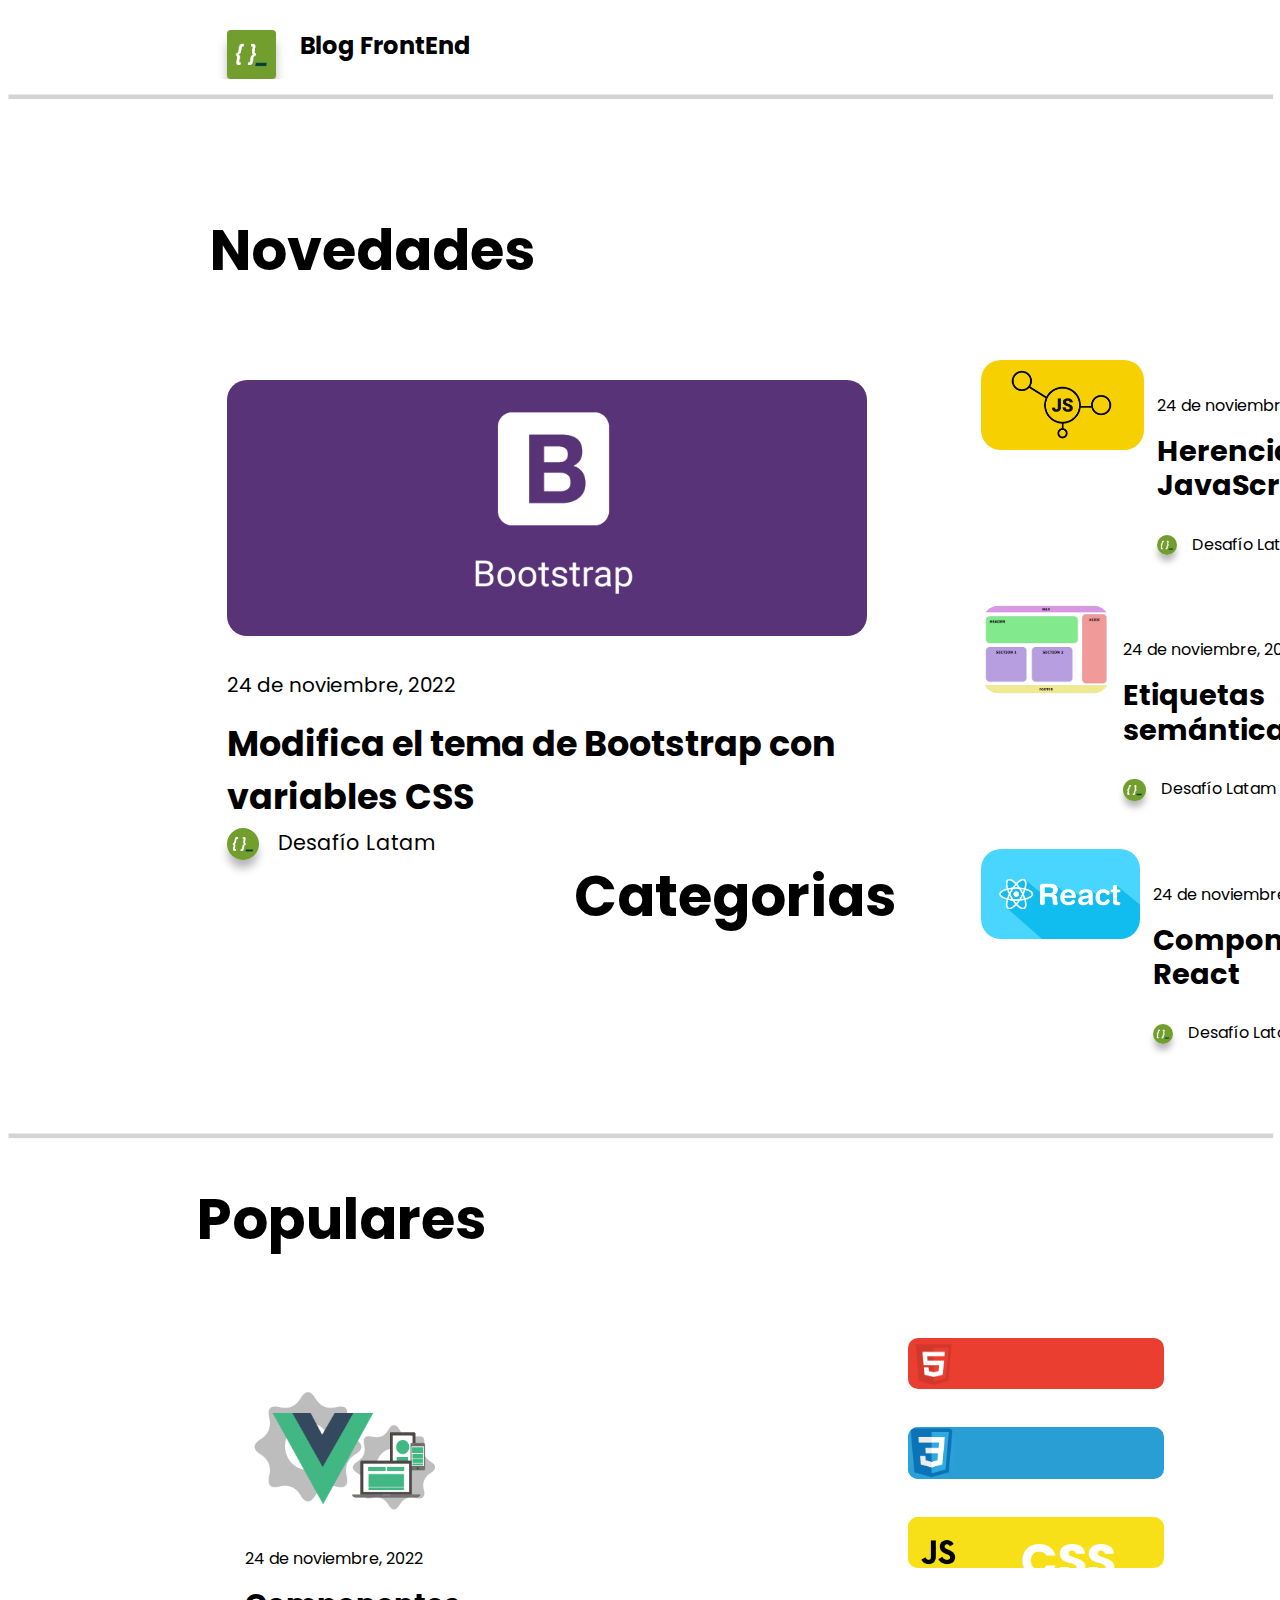
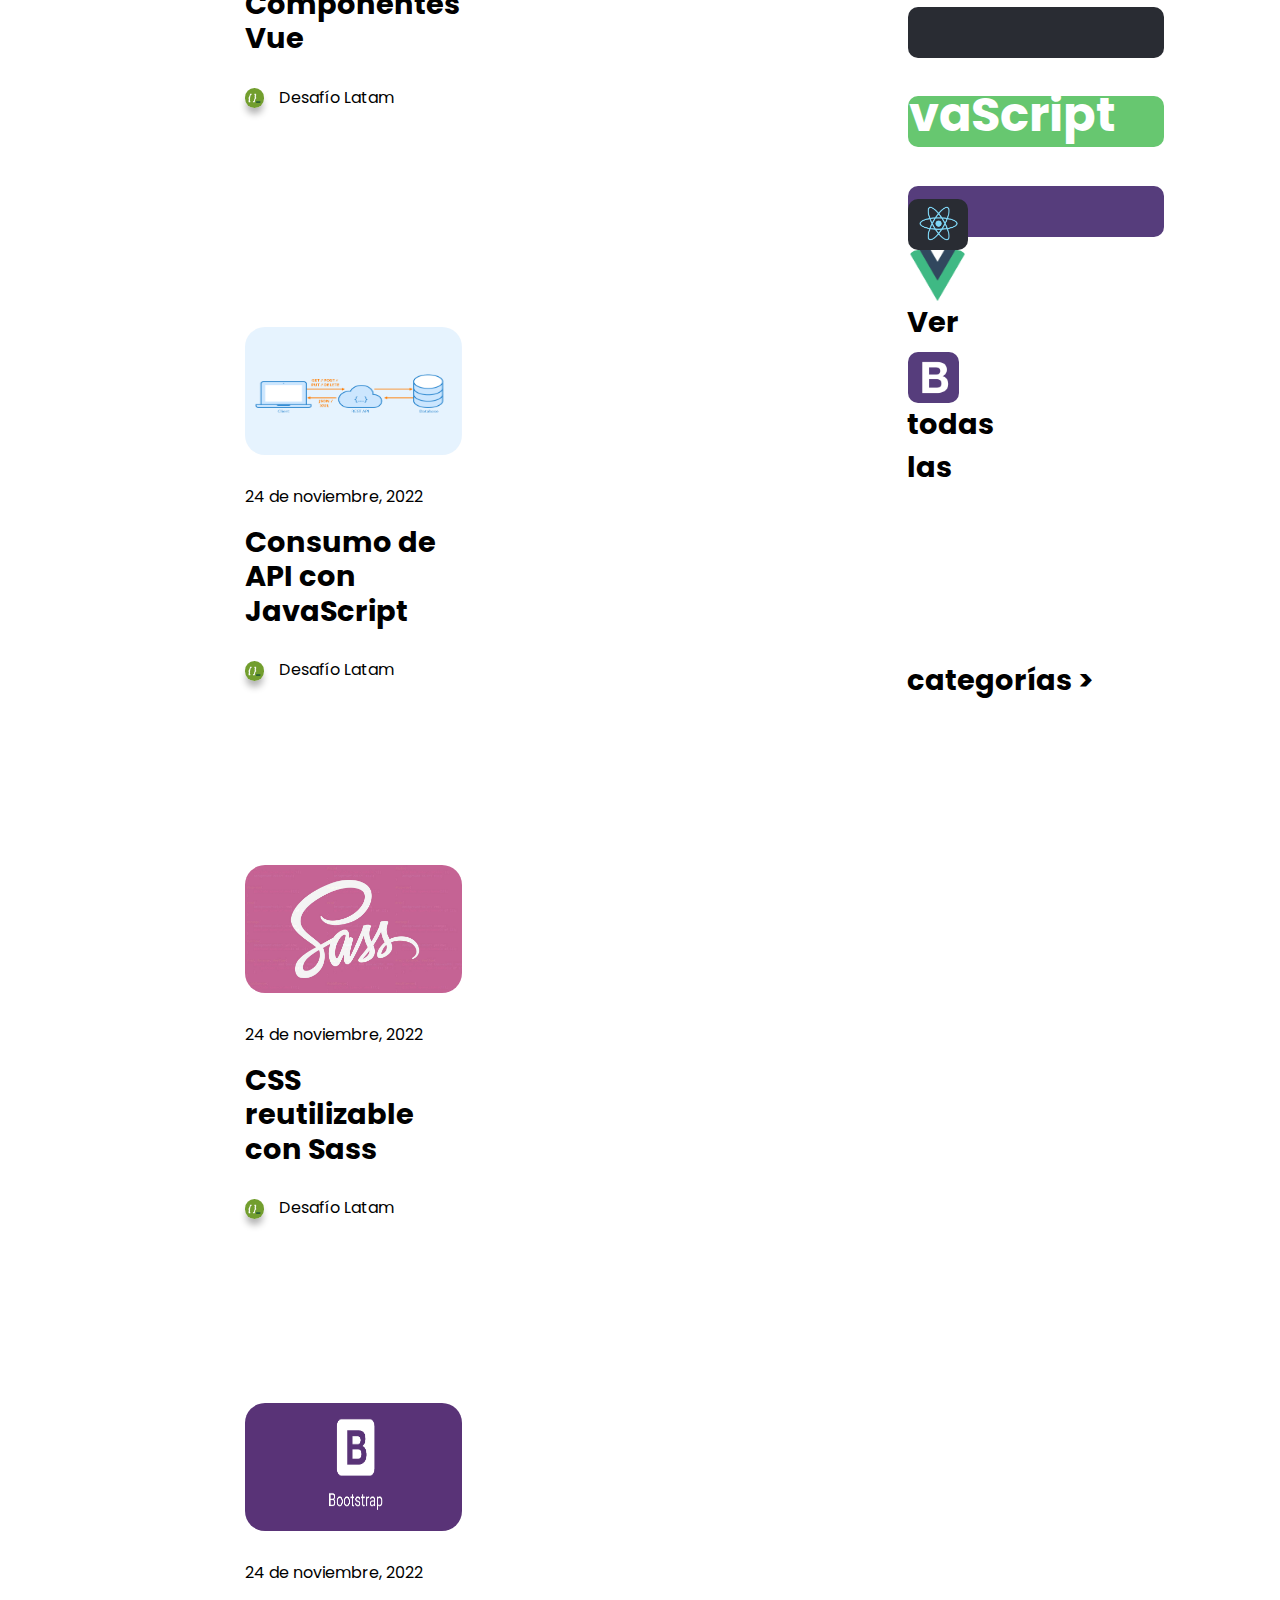
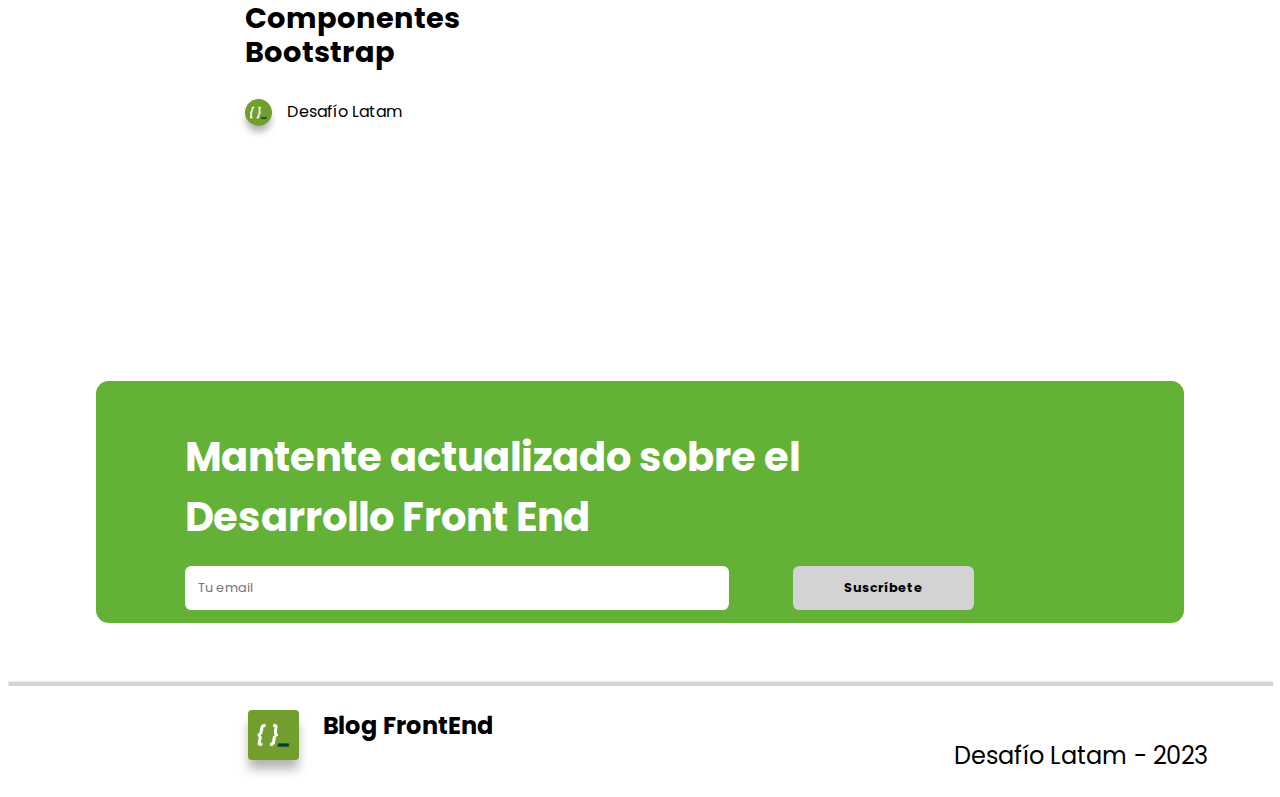
<file: index.html>
<!DOCTYPE html>
<html lang="en">
<head>
    <meta charset="UTF-8">
    <meta name="viewport" content="width=device-width, initial-scale=1.0">
    <title>Desafío - Blog FrontEnd con Sass</title>
    <link rel="shortcut icon" type="image/png" href="assets/img/8_3-front-end-development-1.svg">
    <link rel="stylesheet" href="assets/css/style.css">
    <link rel="preconnect" href="https://fonts.googleapis.com">
    <link rel="preconnect" href="https://fonts.gstatic.com" crossorigin>
    <link href="https://fonts.googleapis.com/css2?family=Open+Sans:ital,wght@0,300..800;1,300..800&family=Poppins:ital,wght@0,100;0,200;0,300;0,400;0,500;0,600;0,700;0,800;0,900;1,100;1,200;1,300;1,400;1,500;1,600;1,700;1,800;1,900&family=Raleway:ital,wght@0,100..900;1,100..900&display=swap" rel="stylesheet">
    
</head>
<body>
    <header>
        <div class="header">
          <a class="header__a" href="#"><img class="header__img"src="assets/img/logos/adl.png" alt="Blog FrontEnd Logo">Blog FrontEnd</a>
        </div>
        <hr class="header__lineageneral">
      </header>    
<!-- navbar-->
      <main class="main">
        <h1 class="main__title"> Novedades</h1>
        <div class="main__container">
            <section class="main__container--novedadprincipal" >
             <a href="detallepost.html"><img src="assets/img/posts/bootstrap.png"  class="main__img--novedadesprincipal" ></a> 
                <br>
                <h4 class=" main__h4--novedadesprincipales">24 de noviembre, 2022</h4>
                <h3 class="main__h3--novedadesprincipales">Modifica el tema de Bootstrap con variables CSS</h3>
                <a class="mainnovedades__a--secundaria" href="#"><img class="mainnovedades__logo--desafiolatam" src="assets/img/logos/adl.png" alt="Blog FrontEnd Logo">Desafío Latam</a>
            </section>
<!-- contenedor principal secundario -->
            <section class="main__containernovedadesecundarias">
                <div class="main__cardsnovedadesecundarias">
                    <img src="assets/img/posts/Herencia-JS.png"  class="main__img--novedadessecundaria">
                    <div class="mainnovedades__contenidocardsecundaria">
                        <h4 class="main__h4--secundaria">24 de noviembre, 2022</h4>
                        <h3 class="main__h3--secundaria">Herencia en <br>JavaScript</h3>
                        <a class="novedades__a--secundaria" href="#"><img class="novedades__logo--desafiopequeño" src="assets/img/logos/adl.png" alt="Blog FrontEnd Logo">Desafío Latam</a> 
                    </div>
                </div>
                <div class="main__cardsnovedadesecundarias">
                    <img src="assets/img/posts/Etiquetas-semánticas-HTML.png" class="main__img--novedadessecundaria main__img--modificacion">
                    <div class="mainnovedades__contenidocardsecundaria">
                        <h4 class="main__h4--secundaria">24 de noviembre, 2022</h4>
                        <h3 class=" main__h3--secundaria">Etiquetas <br> semánticas</h3>
                        <a class="novedades__a--secundaria" href="#"><img class="novedades__logo--desafiopequeño" src="assets/img/logos/adl.png" alt="Blog FrontEnd Logo">Desafío Latam</a>         
                    </div>
                </div>
                <div class="main__cardsnovedadesecundarias">
                    <img src="assets/img/posts/reactComponents.png" class="main__img--novedadessecundaria">
                    <div class="mainnovedades__contenidocardsecundaria">
                        <h4 class="main__h4--secundaria">24 de noviembre, 2022</h4>
                        <h3 class="main__h3--secundaria">Componentes <br> React</h3>
                        <a class="novedades__a--secundaria" href="#"><img class="novedades__logo--desafiopequeño" src="assets/img/logos/adl.png" alt="Blog FrontEnd Logo">Desafío Latam</a>
                    </div>
                </div>
            </section>
        </div>
      </main>
    
      <hr class="header__lineageneral">
<!-- contenedor secundario populares y categorias -->

      <section class="populares">
          <h1 class=" populares__title--populares">Populares</h1>
<!-- contenedor secundario populares-->
        <div class="popular__contenedor">
            <div class="populares__contenedorcard">
                <section class="popularescontenedor__card">
                    <img src="assets/img/posts/vue-components.png" class="populares__img">
                    <br>
                    <h4 class="main__h4--secundaria">24 de noviembre, 2022</h4>
                    <h3 class=" main__h3--secundaria">Componentes Vue</h3>
                  <a class="populares__a--secundaria" href="#"><img class="populares__logo--desafiopequeño" src="assets/img/logos/adl.png" alt="Blog FrontEnd Logo">Desafío Latam</a>
                    </section>
  
                <section class="popularescontenedor__card">
                    <div class="content__card">
                        <img src="assets/img/posts/api-js.png" class="populares__img ">
                    </div>
                    <h4 class="main__h4--secundaria ">24 de noviembre, 2022</h4>
                    <h3 class="main__h3--secundaria">Consumo de API con <br>JavaScript</h3>
                      <a class="populares__a--secundaria" href="#"><img class="populares__logo--desafiopequeño" src="assets/img/logos/adl.png" alt="Blog FrontEnd Logo">Desafío Latam</a>
  
                </section>
  
                <section class="popularescontenedor__card">
                    <div class="content__card">
                        <img src="assets/img/posts/sass.jpg" class="populares__img">
                    </div>
                    <h4 class="main__h4--secundaria">24 de noviembre, 2022</h4>
                    <h3 class="main__h3--secundaria">CSS reutilizable con Sass</h3>
                      <a class="populares__a--secundaria" href="#"><img class="populares__logo--desafiopequeño" src="assets/img/logos/adl.png" alt="Blog FrontEnd Logo">Desafío Latam</a>
                </section>
                <section class="popularescontenedor__card">
                    <div class="content__card">
                        <img src="assets/img/posts/bootstrap.png" class="populares__img populares__img--distancia">
                    </div>
                    <h4 class="main__h4--secundaria">24 de noviembre, 2022</h4>
                    <h3 class="main__h3--secundaria">Componentes Bootstrap</h3>
                    <a class="populares__a--secundaria" href="#"><img class="populares__logo--desafiopequeño" src="assets/img/logos/adl.png" alt="Blog FrontEnd Logo">Desafío Latam</a>
  
                </section>
            </div>
    <!-- contenedor secundario categorias -->
    <section class="populares">
     
            <aside class="categorias__container">
  
                  <h1 class="populares__title--secundario">Categorias</h1>
                <div class="container__categoria">
                    <div class="categorias__box categorias__box--html">
                        <img class="categorias__box--img" src="assets/img/logos/html.png" alt="" />
                        <h3 class="categorias__box--h3">HTML</h3>
                    </div>
                    <div class="categorias__box categorias__box--css">
                        <img class="categorias__box--img" src="assets/img/logos/css.png" alt="" />
                        <h3 class="categorias__box--h3">CSS</h3>
                    </div>
                    <div class="categorias__box categorias__box--js">
                        <img class="categorias__box--img" src="assets/img/logos/js.png" alt="" />
                        <h3 class="categorias__box--h3">JavaScript</h3>
                    </div>
                    <div class="categorias__box categorias__box--react">
                        <img class="categorias__box--img" src="assets/img/logos/react.png" alt="" />
                        <h3 class="categorias__box--h3">React</h3>
                    </div>
                    <div class="categorias__box categorias__box--vue">
                        <img class="categorias__box--img" src="assets/img/logos/vue.png" alt="" />
                        <h3 class="categorias__box--h3">Vue</h3>
                    </div>
                    <div class="categorias__box categorias__box--bootstrap">
                        <img class="categorias__box--img" src="assets/img/logos/bootstrap-logo.png" alt="" />
                        <h3 class="categorias__box--h3">Bootstrap</h3>
                    </div>
                    <a><h4 class="categorias__text--h4">Ver todas las categorías ></h4></a>
                </div>
              </aside>
        </div>
      </section>
  




      <section class="newsletter__contenedor">
        <div class="newsletter">
            <h2 class="newsletter__title">Mantente actualizado sobre el <br> Desarrollo Front End</h2>
            <div class="newsletter__form">
              <input type="email" class="newsletter__input" placeholder="Tu email">
              <a  class="newsletter__button" href="login.html">Suscríbete</a>
            </div>
          </div>
        </section>  
  
    <hr class="header__lineageneral">
  <footer>
    <div class="footer__container">
        <a class="footer__link" href="#"><img class="footer__img" src="assets/img/logos/adl.png" alt="Blog FrontEnd Logo">Blog FrontEnd</a>
        <p class="footer__text">Desafío Latam - 2023</p>
    </div>
</footer>


 
     


</body>
</html>
</file>
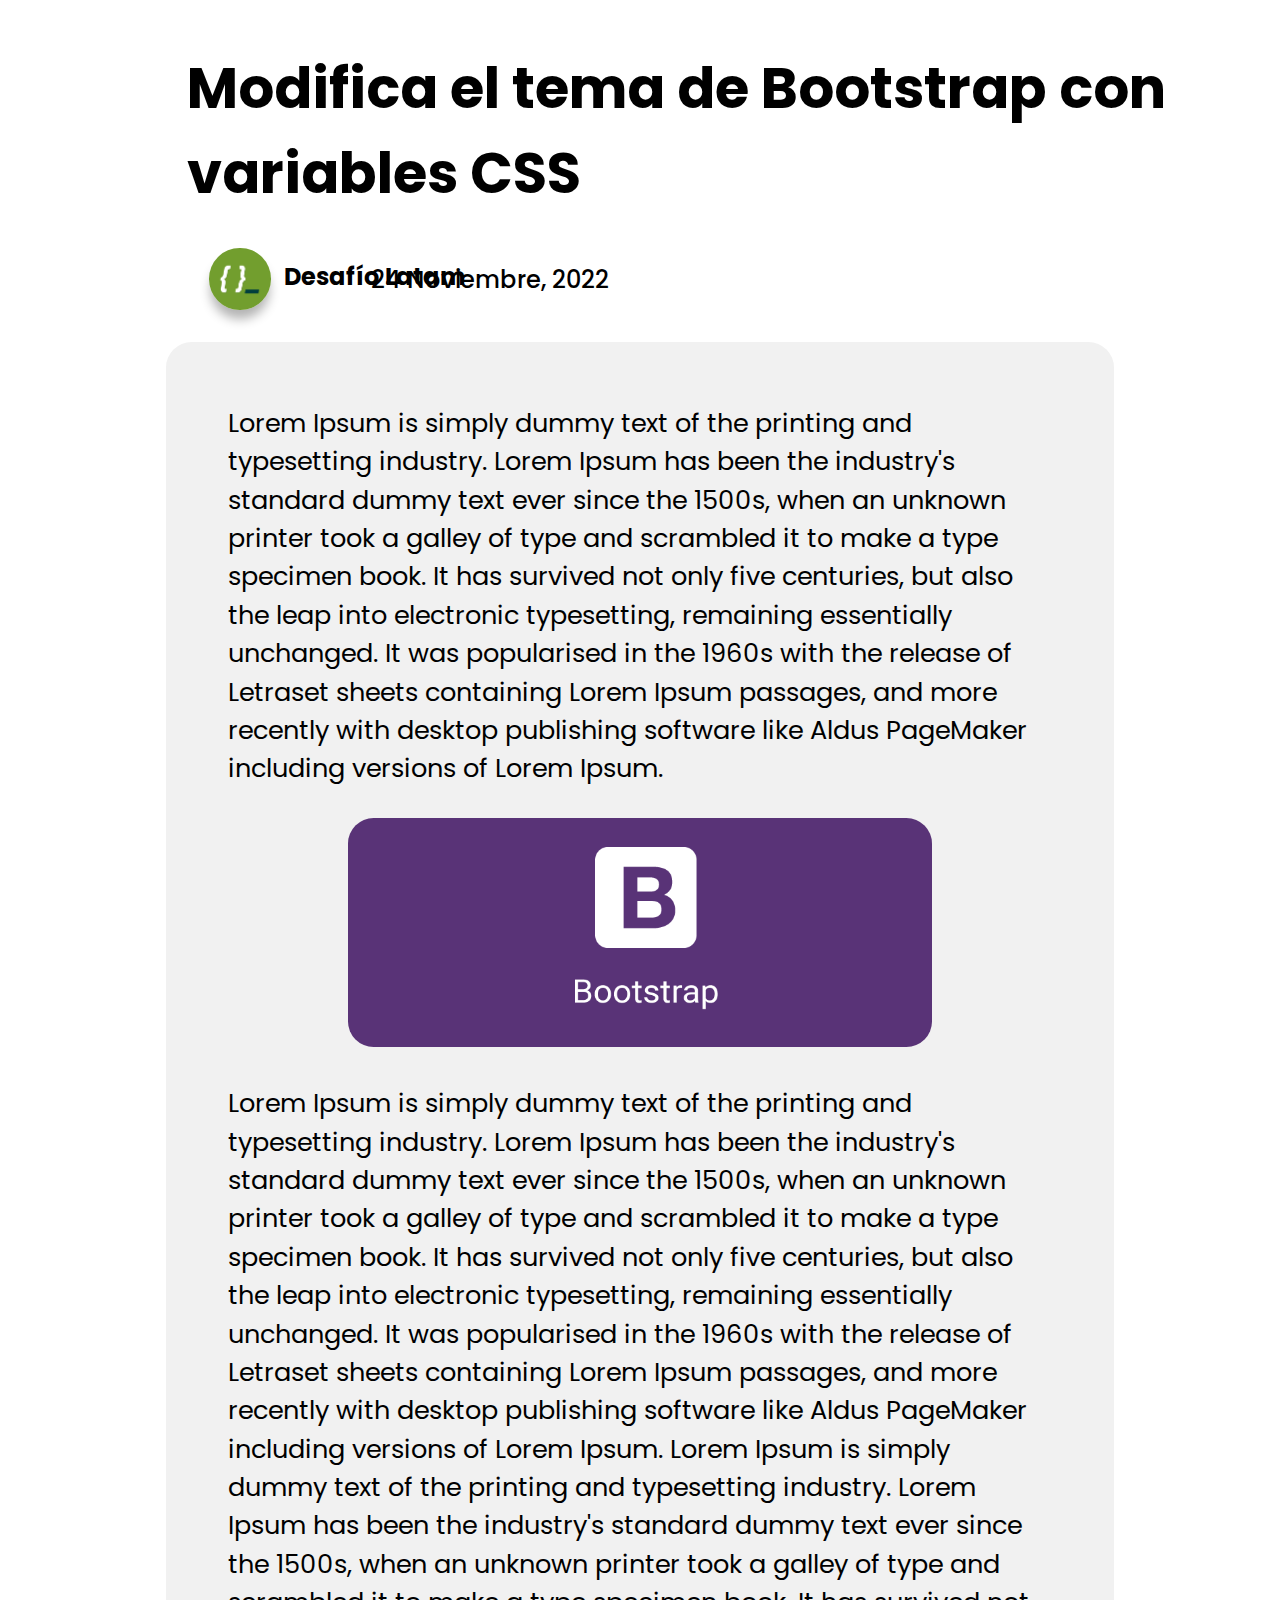
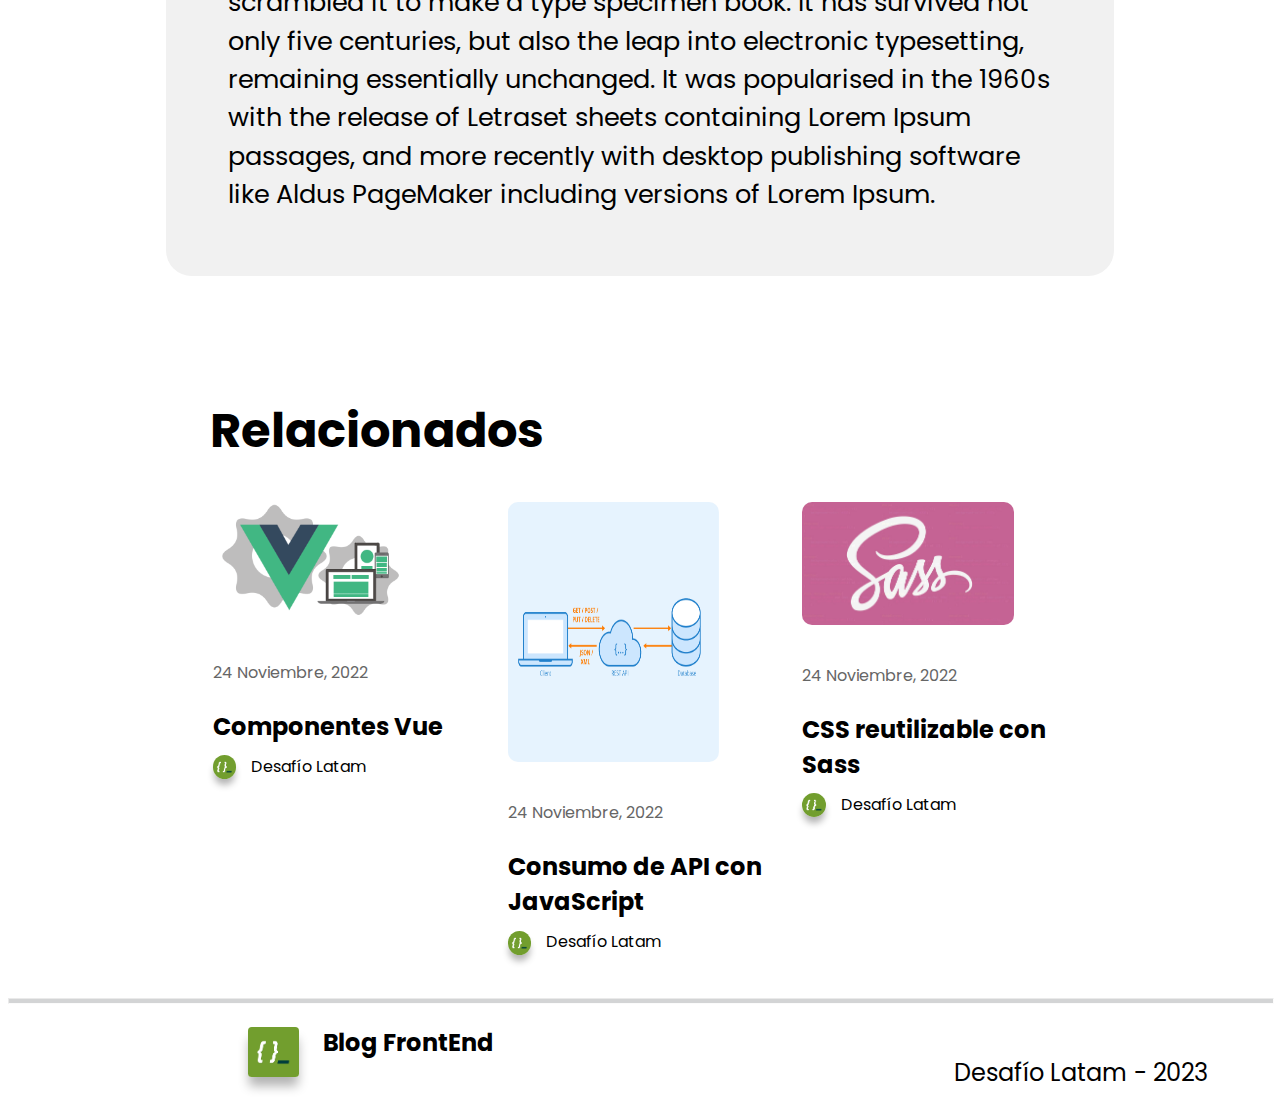
<file: detallepost.html>
<!DOCTYPE html>
<html lang="en">
<head>
    <meta charset="UTF-8">
    <meta name="viewport" content="width=device-width, initial-scale=1.0">
    <title>Desafío - Blog FrontEnd con Sass</title>
    <link rel="shortcut icon" type="image/png" href="assets/img/8_3-front-end-development-1.svg">
    <link rel="stylesheet" href="assets/css/style.css">
    <link rel="preconnect" href="https://fonts.googleapis.com">
    <link rel="preconnect" href="https://fonts.gstatic.com" crossorigin>
    <link href="https://fonts.googleapis.com/css2?family=Open+Sans:ital,wght@0,300..800;1,300..800&family=Poppins:ital,wght@0,100;0,200;0,300;0,400;0,500;0,600;0,700;0,800;0,900;1,100;1,200;1,300;1,400;1,500;1,600;1,700;1,800;1,900&family=Raleway:ital,wght@0,100..900;1,100..900&display=swap" rel="stylesheet">
    
</head>
<body>

    
    <section class="section__contenedor">
        <div class="section-modifica">
            <h2 class="section-modifica__main-title">Modifica el tema de Bootstrap con variables CSS</h2>
            <div class="section-modifica__header">
              <a class="modifica__a--secundaria" href="index.html"><img class="modifica___logo--desafiopequeño" src="assets/img/logos/adl.png" alt="Blog FrontEnd Logo">Desafío Latam</a>
              <a class="section-modifica__date">24 Noviembre, 2022</a>
            </div>
            <div class="section-modifica__content">
              <p class="section-modifica__text">
                Lorem Ipsum is simply dummy text of the printing and typesetting industry.  Lorem Ipsum has 
                 been the industry's standard dummy text ever since the 1500s, when an unknown printer took a galley of type and scrambled it to make a type specimen book. It has survived not only five centuries, but also the leap into electronic typesetting, remaining essentially unchanged. It was popularised in the 1960s with the release of Letraset sheets containing Lorem Ipsum passages, and more recently with desktop publishing software like Aldus PageMaker including versions of Lorem Ipsum.
              </p>
              <div class="section-modifica__image-container">
                <img class="section-modifica__image" src="assets/img/posts/bootstrap.png" alt="Bootstrap">
              </div>
              <p class="section-modifica__text">
                Lorem Ipsum is simply dummy text of the printing and typesetting industry. Lorem Ipsum has been the industry's standard dummy text ever since the 1500s, when an unknown printer took a galley of type and scrambled it to make a type specimen book. It has survived not only five centuries, but also the leap into electronic typesetting, remaining essentially unchanged. It was popularised in the 1960s with the release of Letraset sheets containing Lorem Ipsum passages, and more recently with desktop publishing software like Aldus PageMaker including versions of Lorem Ipsum.
                Lorem Ipsum is simply dummy text of the printing and typesetting industry. Lorem Ipsum has been the industry's standard dummy text ever since the 1500s, when an unknown printer took a galley of type and scrambled it to make a type specimen book. It has survived not only five centuries, but also the leap into electronic typesetting, remaining essentially unchanged. It was popularised in the 1960s with the release of Letraset sheets containing Lorem Ipsum passages, and more recently with desktop publishing software like Aldus PageMaker including versions of Lorem Ipsum.
                
            </p>
            </div>
        </div>
        </section>
    
        <div class="related-courses">
          <h2 class="related-courses__title">Relacionados</h2>
          <div class="related-courses__items">
            <div class="related-courses__item">
              <img src="assets/img/posts/vue-components.png" alt="Componentes Vue" class="related-courses__image">
              <p class="related-courses__date">24 Noviembre, 2022</p>
              <h3 class="related-courses__name">Componentes Vue</h3>
              <a class="populares__a--secundaria" href="#"><img class="populares__logo--desafiopequeño" src="assets/img/logos/adl.png" alt="Blog FrontEnd Logo">Desafío Latam</a>
      
            </div>
            <div class="related-courses__item">
              <img src="assets/img/posts/api-js.png" alt="Consumo de API con JavaScript" class="related-courses__image related-courses__image--variante">
              <p class="related-courses__date">24 Noviembre, 2022</p>
              <h3 class="related-courses__name">Consumo de API con JavaScript</h3>
            
              <a class="populares__a--secundaria" href="#"><img class="populares__logo--desafiopequeño" src="assets/img/logos/adl.png" alt="Blog FrontEnd Logo">Desafío Latam</a>
            </div>
            <div class="related-courses__item">
              <img src="assets/img/posts/sass.jpg" alt="CSS reutilizable con Sass" class="related-courses__image">
              <p class="related-courses__date">24 Noviembre, 2022</p>
              <h3 class="related-courses__name">CSS reutilizable con Sass</h3>
              <a class="populares__a--secundaria" href="#"><img class="populares__logo--desafiopequeño" src="assets/img/logos/adl.png" alt="Blog FrontEnd Logo">Desafío Latam</a>
      
            </div>
          </div>
        </div>
      
  

          



        <hr class="header__lineageneral">
        <footer>
          <div class="footer__container">
              <a class="footer__link" href="index.html"><img class="footer__img" src="assets/img/logos/adl.png" alt="Blog FrontEnd Logo">Blog FrontEnd</a>
              <p class="footer__text">Desafío Latam - 2023</p>
          </div>
      </footer>
      

</body>
</html>
</file>
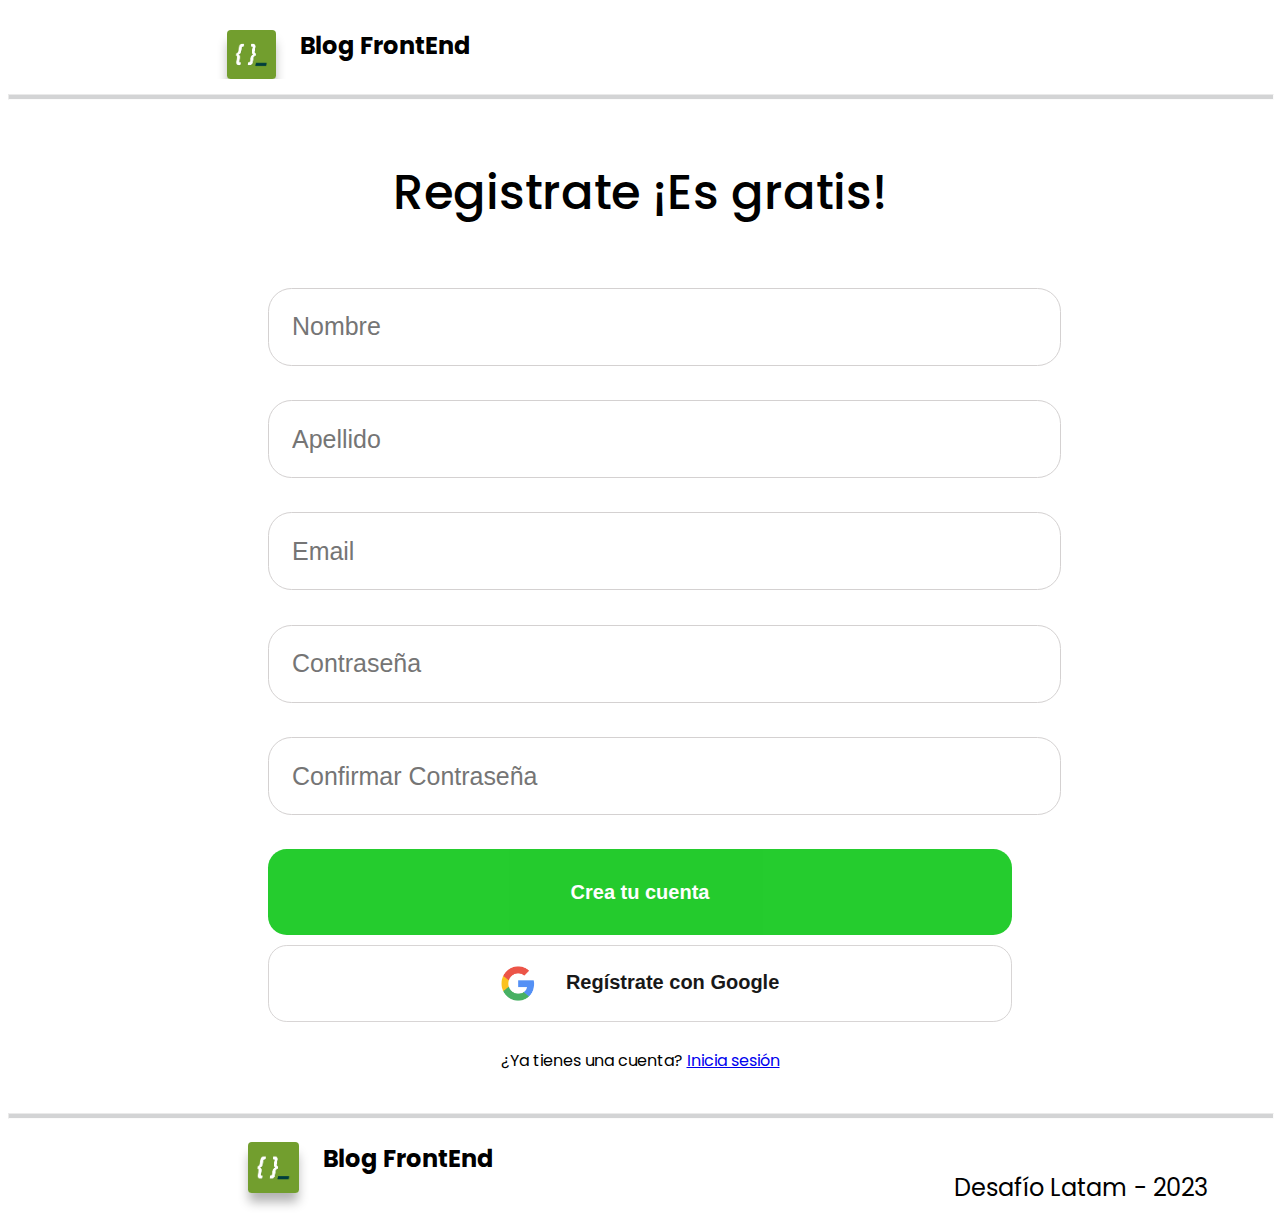
<file: login.html>
<!DOCTYPE html>
<html lang="en">
<head>
    <meta charset="UTF-8">
    <meta name="viewport" content="width=device-width, initial-scale=1.0">
    <title>Desafío - Blog FrontEnd con Sass</title>
    <link rel="shortcut icon" type="image/png" href="assets/img/8_3-front-end-development-1.svg">
    <link rel="preconnect" href="https://fonts.googleapis.com">
    <link rel="preconnect" href="https://fonts.gstatic.com" crossorigin>
    <link href="https://fonts.googleapis.com/css2?family=Open+Sans:ital,wght@0,300..800;1,300..800&family=Poppins:ital,wght@0,100;0,200;0,300;0,400;0,500;0,600;0,700;0,800;0,900;1,100;1,200;1,300;1,400;1,500;1,600;1,700;1,800;1,900&family=Raleway:ital,wght@0,100..900;1,100..900&display=swap" rel="stylesheet">
    
    <link rel="stylesheet" href="assets/css/style.css">
</head>
<body>
    <header>
        <div class="header">
          <a class="header__a" href="index.html"><img class="header__img"src="assets/img/logos/adl.png" alt="Blog FrontEnd Logo">Blog FrontEnd</a>
        </div>
        <hr class="header__lineageneral">
      </header>       
    <section class="main_from">
        <form action="action_page.php" class="from">
            <div class="from__container">
            <h1 class="from__h1">Registrate ¡Es gratis!</h1>
        
            <input type="text"  class="input__form" placeholder="Nombre" name="nombre" >
            <input type="text"  class="input__form" placeholder="Apellido" name="apellido">
            <input type="text"  class="input__form" placeholder="Email" name="email">
            <input type="password"  class="input__form" placeholder="Contraseña" name="Password">
            <input type="password"  class="input__form" placeholder="Confirmar Contraseña">
            <button type="submit" class="register__btn">Crea tu cuenta</button>
            <button type="submit" class="register__btn--google"><a><img class="register__btn--googleimg" src="assets/img/logos/google.png" alt="google">  </a>  Regístrate con Google</button>
            <p class="register__bajada">¿Ya tienes una cuenta? <a class="register__bajada--a" href="index.html">Inicia sesión</a></p> 
            </div>
        </form>
    </section>  
    <hr class="header__lineageneral">
  <footer>
    <div class="footer__container">
        <a class="footer__link" href="index.html"><img class="footer__img" src="assets/img/logos/adl.png" alt="Blog FrontEnd Logo">Blog FrontEnd</a>
        <p class="footer__text">Desafío Latam - 2023</p>
    </div>
</footer>
    


</body>
</html>
</file>
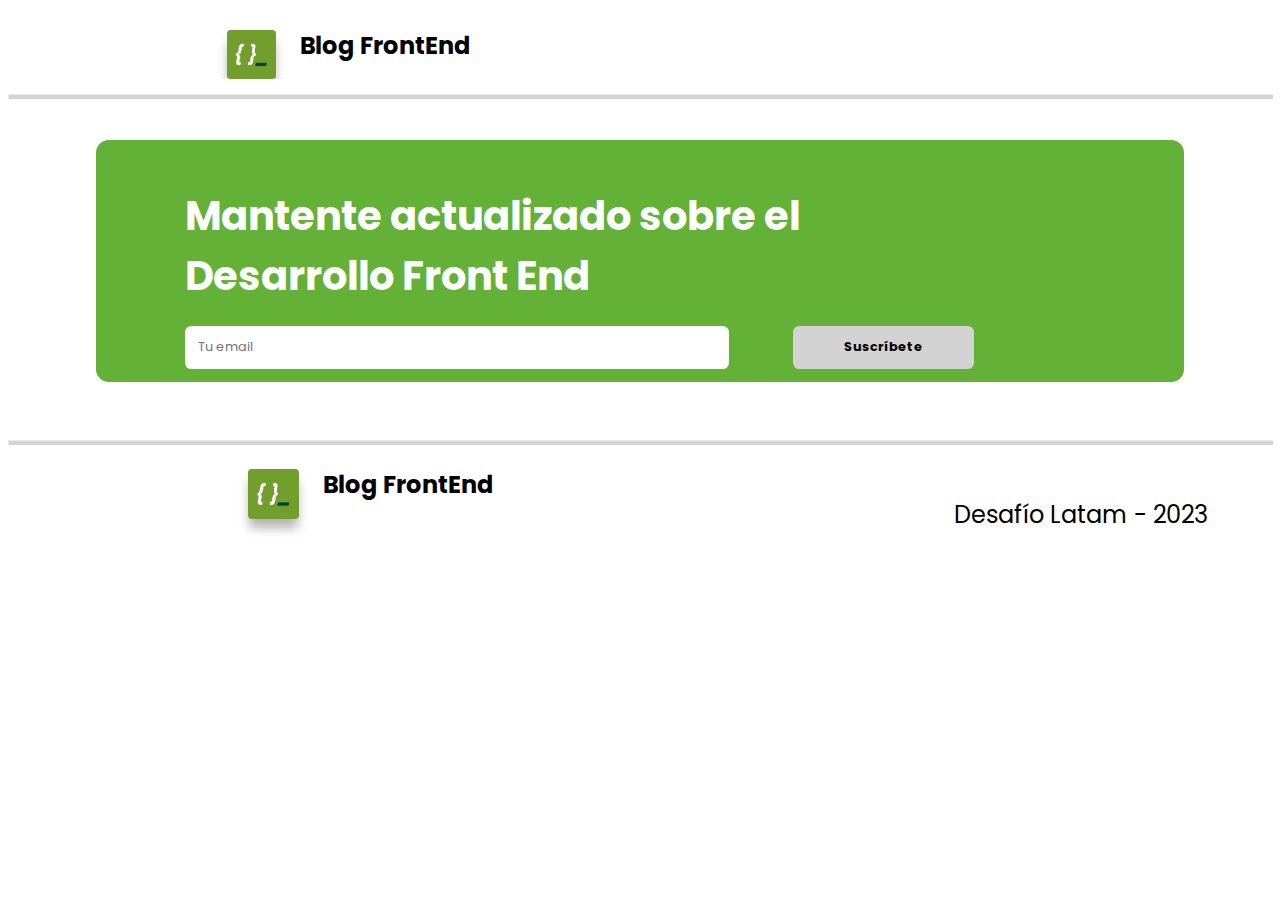
<file: newsletter.html>
<!DOCTYPE html>
<html lang="en">
<head>
    <meta charset="UTF-8">
    <meta name="viewport" content="width=device-width, initial-scale=1.0">
    <title>Desafío - Blog FrontEnd con Sass</title>
    <link rel="shortcut icon" type="image/png" href="assets/img/8_3-front-end-development-1.svg">
    <link rel="preconnect" href="https://fonts.googleapis.com">
    <link rel="preconnect" href="https://fonts.gstatic.com" crossorigin>
    <link href="https://fonts.googleapis.com/css2?family=Open+Sans:ital,wght@0,300..800;1,300..800&family=Poppins:ital,wght@0,100;0,200;0,300;0,400;0,500;0,600;0,700;0,800;0,900;1,100;1,200;1,300;1,400;1,500;1,600;1,700;1,800;1,900&family=Raleway:ital,wght@0,100..900;1,100..900&display=swap" rel="stylesheet">
    
    <link rel="stylesheet" href="assets/css/style.css">
</head>
<body>
    <header>
        <div class="header">
          <a class="header__a" href="index.html"><img class="header__img"src="assets/img/logos/adl.png" alt="Blog FrontEnd Logo">Blog FrontEnd</a>
        </div>
        <hr class="header__lineageneral">
      </header>    
      <section class="newsletter__contenedor">
        <div class="newsletter">
            <h2 class="newsletter__title">Mantente actualizado sobre el <br> Desarrollo Front End</h2>
            <div class="newsletter__form">
              <input type="email" class="newsletter__input" placeholder="Tu email">
              <a  class="newsletter__button" href="login.html">Suscríbete</a>
            </div>
          </div>
        </section>  

    <hr class="header__lineageneral">
  <footer>
    <div class="footer__container">
        <a class="footer__link" href="index.html"><img class="footer__img" src="assets/img/logos/adl.png" alt="Blog FrontEnd Logo">Blog FrontEnd</a>
        <p class="footer__text">Desafío Latam - 2023</p>
    </div>
</footer>

</body>
</html>
</file>
<file: assets/css/style.css>
@charset "UTF-8";
html {
  margin: 0;
  padding: 0;
  text-decoration: none;
  box-sizing: border-box;
}

/*main*/
.main, .populares {
  margin-right: 3.125em;
  margin-left: 11.8em;
  font-family: "Poppins", sans-serif;
}

/*formulario*/
.main_from {
  text-align: center;
  display: flex;
  flex-direction: column;
  font-family: "Poppins", sans-serif;
}

/*newsletter*/
.newsletter__contenedor {
  width: 100%;
  display: flex;
  justify-content: center;
  margin-top: 40px;
  margin-top: 40px;
}

.section__contenedor {
  font-family: "Poppins", sans-serif;
  margin-bottom: 60px;
}

.related-courses {
  padding: 20px;
  width: 70%;
  margin-left: auto;
  margin-right: auto;
  font-family: "Poppins", sans-serif;
}

.poppins {
  font-family: "Poppins", sans-serif;
  font-weight: 400, 500, 700;
  font-style: normal;
}

.register__btn {
  background-color: #0dc617;
  color: white;
  padding: 1em 1.25em;
  border: none;
  cursor: pointer;
  width: 100%;
  opacity: 0.9;
  border-radius: 0.94em;
  height: 4.3em;
  font-size: 1.25em;
  font-weight: 700;
}
.register__btn--google {
  background-color: #fff;
  color: #000;
  padding: 1em 1.25em;
  margin: 0.5em 0;
  border: 0.06em solid #d4d1d1;
  cursor: pointer;
  width: 100%;
  opacity: 0.9;
  border-radius: 0.94em;
  font-size: 1.25em;
  font-weight: 700;
}
.register__btn--googleimg {
  width: 5%;
  vertical-align: middle;
  margin-right: 1.25em;
}
.register__btn:hover {
  opacity: 1;
}
.register__btn .register__bajada {
  margin-top: 0.9em;
  font-size: 2em;
  font-weight: 400;
  text-align: center;
}
.register__btn .register__bajada--a {
  font-weight: 700;
  color: #000;
}

.newsletter__button {
  padding: 1vw 4vw;
  border: none;
  border-radius: 0.5vw;
  background-color: #d3d3d3;
  font-size: 1vw;
  cursor: pointer;
  font-weight: 700;
  font-family: "Poppins", sans-serif;
  text-decoration: none;
  color: #000;
}

.newsletter__button:hover {
  background-color: #393939;
  color: white;
  opacity: 0.7;
}

.header {
  overflow: hidden;
  margin: 0.9375em;
}
.header__a {
  color: #000000;
  text-decoration: none;
  font-size: 1.5em;
  font-weight: 700;
  font-family: "Poppins", sans-serif;
}
.header__img {
  width: 4%;
  margin-top: 0.625em;
  margin-right: 1em;
  margin-left: 8.5em;
  vertical-align: middle;
  border-top-right-radius: 0.3vw;
  border-top-left-radius: 0.3vw;
  border-bottom-left-radius: 0.3vw;
  border-bottom-right-radius: 0.3vw;
  box-shadow: 0px 0.4375em 0.4375em -0.0625em rgba(0, 0, 0, 0.3);
}
.header__lineageneral {
  height: 0.25em;
  background-color: #292C33;
  opacity: 20%;
  width: 100%;
}

.main__container {
  display: flex;
  flex-direction: row;
  margin-bottom: 2.5em;
  justify-content: flex-start;
  font-family: "Poppins", sans-serif;
}

.main__title {
  font-weight: 700;
  font-size: 3.5rem;
  padding-top: 1.25em;
  margin-left: 1vw;
  width: 100%;
}

.main__container--novedadprincipal {
  height: -moz-max-content;
  height: max-content;
  padding: 1.875em;
  margin-right: 1.25em;
}

.main__img--novedadesprincipal {
  width: 50vw;
  height: 20vw;
  border-radius: 1.25em;
  margin-top: 1.25em;
  cursor: pointer;
}

.main__h4--novedadesprincipales {
  font-weight: 400;
  font-size: 1.25em;
  margin-bottom: 0.5em;
}

.main__h3--novedadesprincipales {
  font-weight: 700;
  font-size: 2.1875em;
  margin-bottom: 0.1em;
  margin-top: 0.5em;
}

.mainnovedades__a--secundaria {
  text-decoration: none;
  color: #000000;
  font-size: 1.3em;
  font-weight: 400;
}

.mainnovedades__logo--desafiolatam {
  border-radius: 50%;
  width: 5%;
  margin-right: 0.9375em;
  vertical-align: middle;
  box-shadow: 0px 0.4375em 0.4375em -0.0625em rgba(0, 0, 0, 0.3);
}

.main__containernovedadesecundarias {
  display: flex;
  flex-direction: column;
  margin-top: 1.875em;
  margin-left: 5vw;
}

.main__cardsnovedadesecundarias {
  display: inline-flex;
  margin-bottom: 3em;
  margin-top: 0, 3vw;
}

.main__img--novedadessecundaria {
  width: 13vw;
  height: 7vw;
  border-radius: 1.25em;
  margin-right: 1vw;
}

.main__img--modificacion {
  width: 25vw;
  margin-right: 1vw;
}

.mainnovedades__contenidocardsecundaria {
  padding-top: 0.7em;
}

.main__h4--secundaria {
  font-weight: 400;
  font-size: 1, 5em;
  margin-bottom: 1em;
}

.main__h3--secundaria {
  font-weight: 700;
  font-size: 1.8em;
  line-height: 1.2;
  margin-bottom: 1em;
  margin-top: 0.25em;
}

.novedades__a--secundaria {
  text-decoration: none;
  color: #000000;
  font-size: 1em;
  font-weight: 400;
}

.novedades__logo--desafiopequeño {
  border-radius: 50%;
  width: 6%;
  margin-right: 0.9375em;
  vertical-align: middle;
  box-shadow: 0px 0.4375em 0.4375em -0.0625em rgba(0, 0, 0, 0.3);
}

/*populares*/
.popular__contenedor {
  display: flex;
  flex-wrap: wrap;
}

.populares__title--populares {
  font-weight: 700;
  font-size: 3.5em;
  position: relative;
}

.populares__title--secundario {
  font-weight: 700;
  font-size: 3.5em;
  padding-left: 4.5em;
  position: absolute;
  right: 30vw;
  bottom: -6vw;
}
.populares__title--secundario--populares {
  margin-left: 1em;
}

.populares__contenedorcard {
  width: 50%;
  display: flex;
  flex-wrap: wrap;
  margin-bottom: 7vw;
}

.popularescontenedor__card {
  width: -moz-min-content;
  width: min-content;
  height: 25em;
  margin: 3em;
  margin-top: 90px;
}

.populares__img {
  width: 17vw;
  height: 10vw;
  border-radius: 1.25em;
}
.populares__img--distancia {
  margin-right: 90px;
}

.populares__a--secundaria {
  text-decoration: none;
  color: #000000;
  font-size: 1em;
  font-weight: 400;
}

.populares__logo--desafiopequeño {
  border-radius: 50%;
  width: 9%;
  margin-right: 0.9375em;
  vertical-align: middle;
  box-shadow: 0px 0.4375em 0.4375em -0.0625em rgba(0, 0, 0, 0.3);
}

/* Categorías */
.container__categoria {
  width: 20vw;
}

.categorias__box {
  margin-top: 3vw;
  margin-left: 10px;
  width: 100%;
  height: 4vw;
  border-radius: 0.3125em;
  margin-bottom: 7px;
  border-radius: 0.625em;
}

.categorias__box--html {
  background-color: #E93E30;
}

.categorias__box--css {
  background-color: #299ED5;
}

.categorias__box--js {
  background-color: #F7E018;
}

.categorias__box--react {
  background-color: #292C33;
}

.categorias__box--vue {
  background-color: #67C770;
}

.categorias__box--bootstrap {
  background-color: #563D7C;
}

.categorias__box--img {
  height: 100%;
  position: relative;
  float: left;
  border-radius: 0.625em;
}

.categorias__box--h3 {
  font-size: 3em;
  position: relative;
  float: right;
  margin-right: 1em;
  margin-top: 0.7em;
  color: #fff;
  font-weight: bold;
}

.categorias__text--h4 {
  font-size: 1.8em;
  margin-left: 9px;
}

/*footer*/
.footer__link {
  color: #000000;
  text-decoration: none;
  font-size: 1.5em;
  font-weight: 700;
  font-family: "Poppins", sans-serif;
}

.footer__img {
  width: 4%;
  margin-top: 0.625em;
  margin-right: 1em;
  margin-left: 10em;
  vertical-align: middle;
  border-top-right-radius: 0.3vw;
  border-top-left-radius: 0.3vw;
  border-bottom-left-radius: 0.3vw;
  border-bottom-right-radius: 0.3vw;
  box-shadow: 0px 0.4375em 0.4375em -0.0625em rgba(0, 0, 0, 0.3);
}

.footer__text {
  margin-right: 5vw;
  padding-top: 1.5vw;
  font-size: 1.5em;
  font-weight: 400;
  float: right;
  font-family: "Poppins", sans-serif;
}

.from {
  display: flex;
  justify-content: center;
  width: 100%;
}
.from__container {
  padding: 1em;
}
.from__h1 {
  text-align: center;
  margin-bottom: 3.7rem;
  font-size: 3em;
  font-weight: 500;
  font-family: "Poppins", sans-serif;
}

.input__form {
  width: 100%;
  padding: 0.94em;
  margin: 0.31em 0 1.38em 0;
  display: block;
  border: 0.06em solid #d4d1d1;
  border-radius: 0.94em;
  font-size: 1.56em;
  color: #d4d1d1;
}

.newsletter {
  background-color: #63b137;
  padding: 1vw;
  border-radius: 1vw;
  display: flex;
  flex-direction: column;
  width: 78%;
  text-align: left;
  align-items: flex-start;
  padding-left: 7vw;
  margin-bottom: 50px;
}

.newsletter__title {
  font-size: 2.5rem;
  color: #ffffff;
  margin-bottom: 1.5vw;
  text-align: left;
  font-family: "Poppins", sans-serif;
}

.newsletter__form {
  display: flex;
  justify-content: center;
  align-items: center;
  width: 80%;
}

.newsletter__input {
  flex: 1;
  padding: 1vw;
  border: none;
  border-radius: 0.5vw;
  font-size: 1vw;
  margin-right: 5vw;
  width: 100px;
  font-family: "Poppins", sans-serif;
}

.section-modifica {
  margin-left: auto;
  margin-right: auto;
  margin-bottom: 40px;
}

.section-modifica__main-title {
  font-size: 3.5rem;
  text-align: left;
  margin-bottom: 2rem;
  margin-left: 14vw;
  font-family: "Poppins", sans-serif;
}

.section-modifica__header {
  display: flex;
  align-items: center;
  margin-bottom: 2rem;
}

.section-modifica__title {
  font-size: 2rem;
  flex-grow: 1;
}

.section-modifica__date {
  font-size: 1.5rem;
  color: #000000;
  position: absolute;
  left: 29vw;
  font-weight: 500;
}

.section-modifica__content {
  padding: 2rem;
  background-color: #f1f1f1;
  width: 70%;
  height: auto;
  border-radius: 2vw;
  margin-top: 30px;
  margin-left: auto;
  margin-right: auto;
}

.section-modifica__text {
  font-size: 1.6rem;
  line-height: 1.5;
  margin-bottom: 2rem;
  text-align: left;
  margin: 30px;
}

.section-modifica__image-container {
  text-align: center;
  margin: 2vw;
}

.section-modifica__image {
  width: 70%;
  height: auto;
  border-radius: 2vw;
}

.modifica__a--secundaria {
  text-decoration: none;
  color: #000000;
  font-size: 1.5em;
  font-weight: 700;
  margin-left: 35px;
}

.modifica___logo--desafiopequeño {
  border-radius: 50%;
  margin-left: 13vw;
  margin-right: 1vw;
  width: 5%;
  vertical-align: middle;
  box-shadow: 0px 0.4375em 0.4375em -0.0625em rgba(0, 0, 0, 0.3);
}

.related-courses__title {
  font-size: 3rem;
  font-weight: bold;
  margin-bottom: 20px;
  margin-left: 1vw;
}

.related-courses__items {
  display: flex;
  justify-content: space-between;
}

.related-courses__item {
  background: #fff;
  border-radius: 10px;
  padding: 15px;
  text-align: left;
  width: 30%;
}

.related-courses__image {
  width: 80%;
  border-radius: 10px;
  margin-bottom: 15px;
}
.related-courses__image--variante {
  height: 260px;
}

.related-courses__date {
  color: #666;
  font-size: 1em;
  margin-bottom: 10px;
}

.related-courses__name {
  font-size: 1.5em;
  margin-bottom: 10px;
  font-weight: 700;
}

.related-courses__provider {
  color: #666;
  font-size: 14px;
  display: flex;
  align-items: center;
  justify-content: center;
}

.related-courses__provider::before {
  content: url("path-to-logo.png");
  margin-right: 8px;
}/*# sourceMappingURL=style.css.map */
</file>
